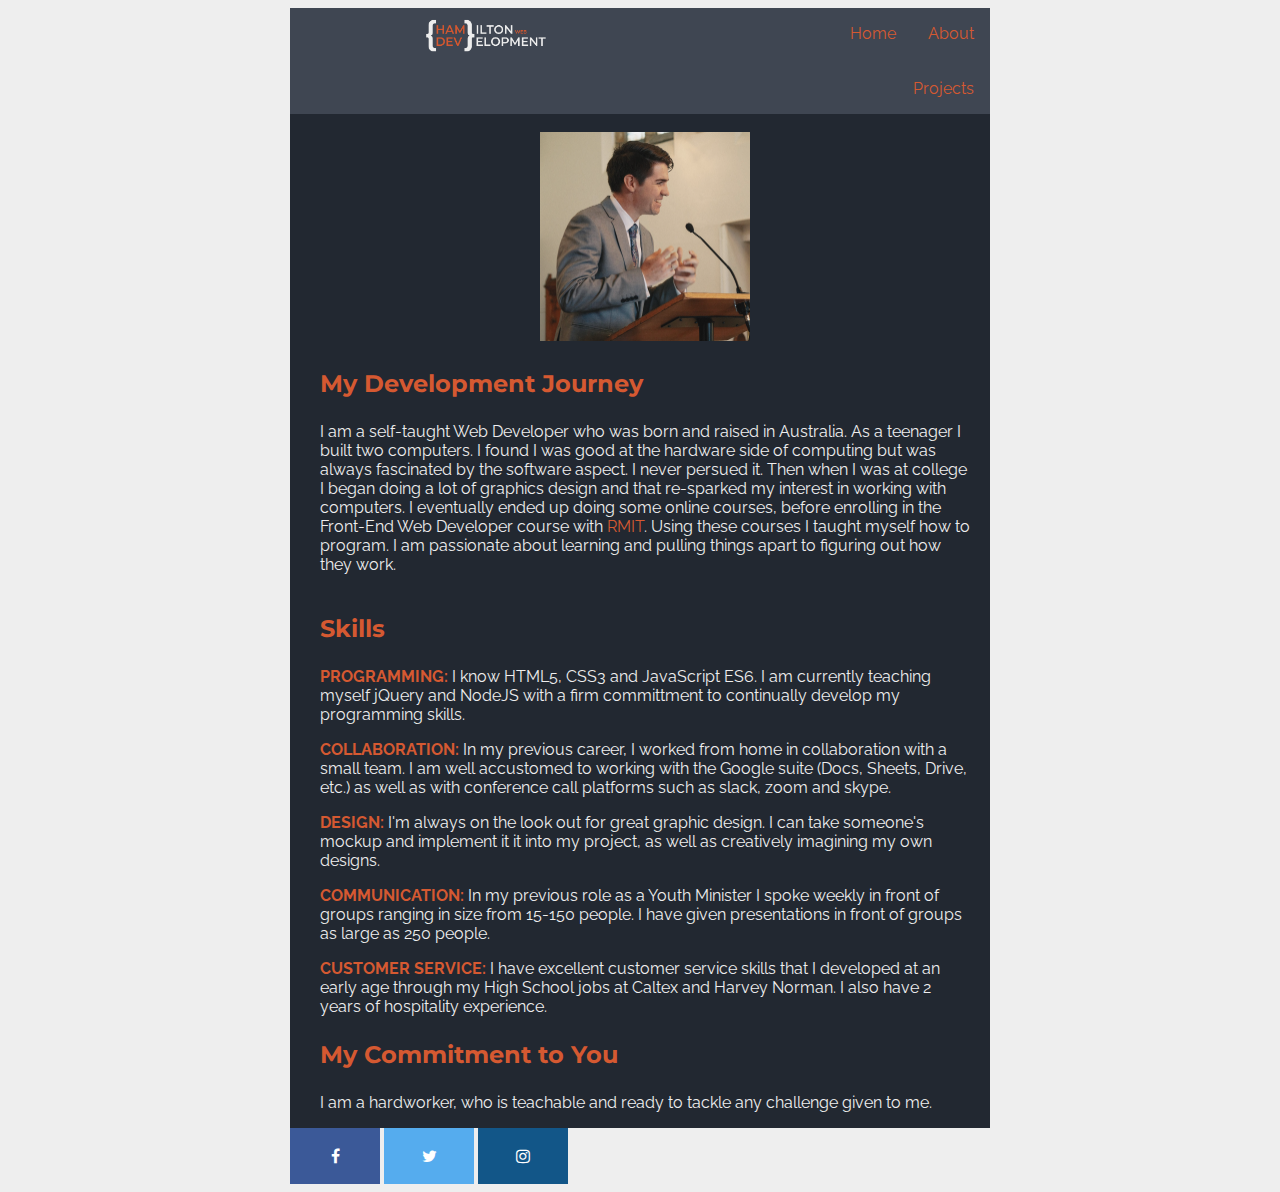
<file: about.html>
<!DOCTYPE html>
<html lang="en" dir="ltr">

<!-- Head-->

<head>
  <meta charset="utf-8">
  <title>About</title>
  <!-- CSS -->
  <link rel="stylesheet" href="css/small.css">
  <link rel="stylesheet" media="screen and (min-width: 700px)" href="css/large.css">
  <!-- FONTS -->
  <link href="https://fonts.googleapis.com/css?family=Montserrat|Raleway&display=swap" rel="stylesheet">
  <!-- ICONS -->
  <link rel="stylesheet" href="https://cdnjs.cloudflare.com/ajax/libs/font-awesome/4.7.0/css/font-awesome.min.css">
</head>


<!-- Body -->

<body>
  <div class="container">
    <!-- Navigation Bar -->
    <ul class="navigation">
      <img class="navlogo" src="assets/hamiltonWebDevLogo.png" alt="Logo">
      <li><a href="index.html">Home</a></li>
      <li><a href="about.html">About</a></li>
      <li><a href="projects.html">Projects</a></li>
    </ul>

    <!-- Header -->
    <header>
      <br>
      <div class="roundImage">
        <img class="imageOfMe" src="assets/me-speaking.png">
      </div>
    </header>

    <!-- First Div   -->
    <div class="container1">
      <div style="clear: right" class="flex-container">

        <div class="flex-container">
          <div class="aboutHeading history">
            <h3>My Development Journey</h3>
            <p>I am a self-taught Web Developer who was born and raised in Australia. As a teenager I built two computers. I found I was good at the hardware side of computing but was always fascinated by the software aspect. I never persued it. Then
              when I was at college I began doing a lot of graphics design and that re-sparked my interest in working with computers. I eventually ended up doing some online courses, before enrolling in the Front-End Web Developer course with <a
                class="orangeA" href="https://futureskills.rmit.edu.au/front-end-web-developer">RMIT</a>.
              Using these courses I taught myself how to program. I am passionate about learning and pulling things apart to figuring out how they work.</p>
          </div>
          <div class="aboutHeading skills">
            <h3>Skills</h3>
            <p><b class="orangeP">PROGRAMMING:</b> I know HTML5, CSS3 and JavaScript ES6. I am currently teaching myself jQuery and NodeJS with a firm committment to continually develop my programming skills.</p>
            <p><b class="orangeP">COLLABORATION:</b> In my previous career, I worked from home in collaboration with a small team. I am well accustomed to working with the Google suite (Docs, Sheets, Drive, etc.) as well as with conference call
              platforms such as slack, zoom and skype.
            </p>
            <p><b class="orangeP">DESIGN:</b> I'm always on the look out for great graphic design. I can take someone's mockup and implement it it into my project, as well as creatively imagining my own designs.
            </p>
            <p><b class="orangeP">COMMUNICATION:</b> In my previous role as a Youth Minister I spoke weekly in front of groups ranging in size from 15-150 people. I have given presentations in front of groups as large as 250 people.
            </p>
            <p><b class="orangeP">CUSTOMER SERVICE:</b> I have excellent customer service skills that I developed at an early age through my High School jobs at Caltex and Harvey Norman. I also have 2 years of hospitality experience.
            </p>
            <h3>My Commitment to You</h3>
            <p> I am a hardworker, who is teachable and ready to tackle any challenge given to me.</p>
          </div>
        </div>
      </div>
    </div>
  </div>
</body>
<footer>
  <a href="www.facebook.com/HAMDEVweb" class="fa fa-facebook"></a>
  <a href="https://twitter.com/CryptoMitch8" class="fa fa-twitter"></a>
  <a href="www.instagram.com/hamdev_web/" class="fa fa-instagram"></a>
</footer>

</html>
</file>
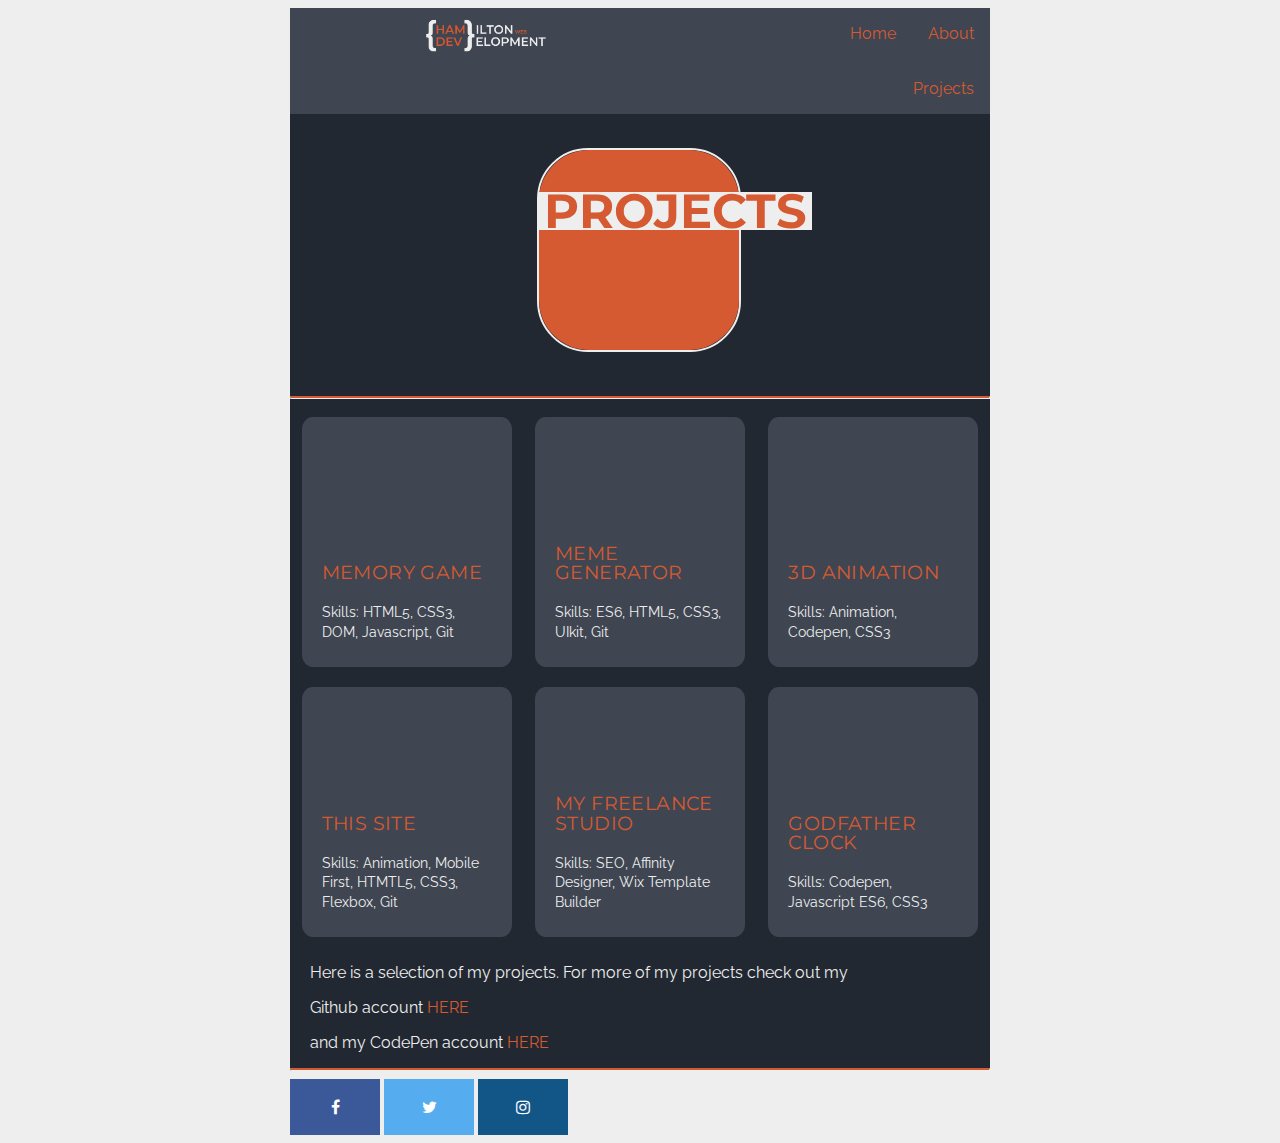
<file: projects.html>
<!DOCTYPE html>
<html lang="en" dir="ltr">
<!-- Header -->

<head>
  <meta charset="utf-8">
  <title>Projects</title>
  <!-- CSS -->
  <link rel="stylesheet" href="css/small.css">
  <link rel="stylesheet" media="screen and (min-width: 700px)" href="css/large.css">
  <!-- FONTS -->
  <link href="https://fonts.googleapis.com/css?family=Montserrat|Raleway&display=swap" rel="stylesheet">
  <!-- ICONS -->
  <link rel="stylesheet" href="https://cdnjs.cloudflare.com/ajax/libs/font-awesome/4.7.0/css/font-awesome.min.css">
</head>
<!-- Body -->

<body>
  <div class="main">
    <div class="container">
      <!-- Navigation Bar -->
      <ul class="navigation">
        <img class="navlogo" src="assets/hamiltonWebDevLogo.png" alt="Logo">
        <li><a href="index.html">Home</a></li>
        <li><a href="about.html">About</a></li>
        <li><a href="projects.html">Projects</a></li>
      </ul>
      <!-- Containers -->
      <br>
      <br>
      <div class="wrapper">
        <div class="circleCard">
          <h1>
            <span class="enclosed">PROJECTS</span>
          </h1>
        </div>
      </div>
      <br>
      <br>

      <hr>
      <ul class="flex-container-projects">

        <li class="flex-item-projects">
          <figure class="projectCards">
            <figcaption>
              <h3 class="cardsH3">Memory Game</h3>
              <br>
              <p class="cardsP">Skills: HTML5, CSS3, DOM, Javascript, Git </p>
            </figcaption>
            <div class="hover">
              <img src="assets/hamdevMemory.png" alt="Project 1 Image" />
              <a href="https://hamdevmemory.netlify.com/"></a>
            </div>
          </figure>
        </li>

        <li class="flex-item-projects">
          <figure class="projectCards">
            <figcaption>
              <h3 class="cardsH3">Meme Generator</h3>
              <br>
              <p class="cardsP">Skills: ES6, HTML5, CSS3, UIkit, Git</p>
            </figcaption>
            <div class="hover">
              <img src="assets/memeGenerator.png" alt="Project 2 Image" />
              <a href="https://meme-generator008.netlify.com/"></a>
            </div>

          </figure>
        </li>

        <li class="flex-item-projects">
          <figure class="projectCards">
            <figcaption>
              <h3 class="cardsH3">3D Animation</h3>
              <br>
              <p class="cardsP">Skills: Animation, Codepen, CSS3</p>
            </figcaption>
            <div class="hover">
              <img src="assets/circleAnimation.png" alt="Project 3 Image" />
              <a href="https://codepen.io/hamdev-mitch/pen/vqwmMw"></a>
            </div>
          </figure>
        </li>

        <li class="flex-item-projects">
          <figure class="projectCards">
            <!-- <img src="https://cdn.pixabay.com/photo/2017/10/23/16/04/milky-way-2881461_960_720.jpg" alt="Project 6" /> -->
            <figcaption>
              <h3 class="cardsH3">This Site</h3>
              <br>
              <p class="cardsP">Skills: Animation, Mobile First, HTMTL5, CSS3, Flexbox, Git</p>
            </figcaption>
            <div class="hover">
              <img src="assets/loadingScreen.png" alt="Project 4 Image" />
              <a href="https://mitchellhamilton.netlify.com/"></a>
            </div>
          </figure>
        </li>

        <li class="flex-item-projects">
          <figure class="projectCards">
            <figcaption>
              <h3 class="cardsH3">My Freelance Studio</h3>
              <br>
              <p class="cardsP">Skills: SEO, Affinity Designer, Wix Template Builder</p>
            </figcaption>
            <div class="hover">
              <img src="assets/hamdevSite" alt="Project 5 Image" />
              <a class"clickToView" href="https://www.hamdev.net/"></a>
            </div>
          </figure>
        </li>

        <li class="flex-item-projects">
          <figure class="projectCards">
            <figcaption>
              <h3 class="cardsH3">Godfather Clock</h3>
              <br>
              <p class="cardsP">Skills: Codepen, Javascript ES6, CSS3</p>
            </figcaption>
            <div class="hover">
              <img src="assets/godfatherClock.png" alt="Project 6 Image" />
              <i class="fab fa-instagram"></i>
              <a href="https://codepen.io/hamdev-mitch/pen/Bgemyj"></a>
          </figure>
        </li>
      </ul>
      <p> Here is a selection of my projects. For more of my projects check out my </p>
      <p> Github account <a class="orangeA" href="https://github.com/Hamdev-Mitch">HERE</a></p>
      <p> and my CodePen account <a class="orangeA" href="https://codepen.io/hamdev-mitch/">HERE</a></p>
    </div>
    <hr>
  </div>
</body>
<footer>
  <a href="https://www.facebook.com/HAMDEVweb/?modal=admin_todo_tour" class="fa fa-facebook"></a>
  <a href="https://twitter.com/CryptoMitch8" class="fa fa-twitter"></a>
  <a href="https://www.instagram.com/hamdev_web/" class="fa fa-instagram"></a>
</footer>
</div>

</html>
</file>
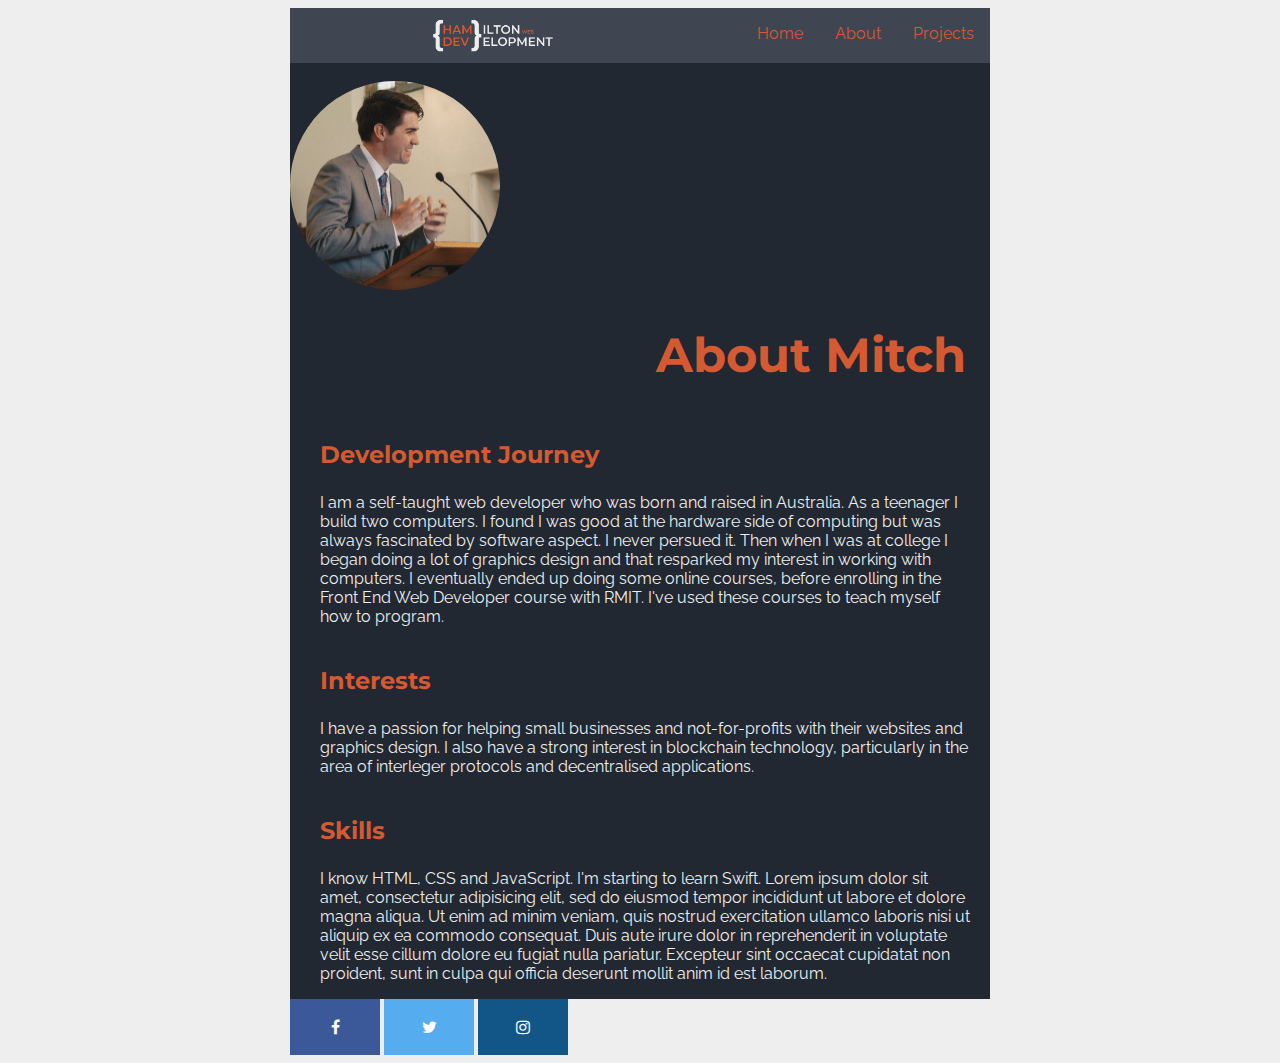
<file: Portfolio Site/about.html>
<!DOCTYPE html>
<html lang="en" dir="ltr">

<!-- Head-->
<head>
  <meta charset="utf-8">
  <title>About</title>
  <!-- CSS -->
  <link rel="stylesheet" href="css/small.css">
  <link rel="stylesheet" media="screen and (min-width: 700px)" href="css/large.css">
  <!-- FONTS -->
  <link href="https://fonts.googleapis.com/css?family=Montserrat|Raleway&display=swap" rel="stylesheet">
  <!-- ICONS -->
  <link rel="stylesheet" href="https://cdnjs.cloudflare.com/ajax/libs/font-awesome/4.7.0/css/font-awesome.min.css">
</head>


<!-- Body -->

<body>
  <div class="container">
    <!-- Navigation Bar -->
    <ul class="navigation">
      <img class="navlogo" src="assets/hamiltonWebDevLogo.png" alt="Logo">
      <li><a href="index.html">Home</a></li>
      <li><a href="about.html">About</a></li>
      <li><a href="projects.html">Projects</a></li>
    </ul>

    <!-- Header -->
    <header>
      <br>
      <div class="roundImage">
        <img class="imageOfMe" src="assets/me-speaking.png">
      </div>
      <h1>About Mitch</h1>
    </header>

    <!-- First Div   -->
    <div class="container1">
      <div style="clear: right" class="flex-container">

        <div class="flex-container">
          <div class="aboutHeading history">
            <h3>Development Journey</h3>
            <p>I am a self-taught web developer who was born and raised in Australia. As a teenager I build two computers. I found I was good at the hardware side of computing but was always fascinated by software aspect. I never persued it. Then
              when I was at college I began doing a lot of graphics design and that resparked my interest in working with computers. I eventually ended up doing some online courses, before enrolling in the Front End Web Developer course with RMIT.
              I've used these courses to teach myself how to program.</p>
          </div>
          <div class="aboutHeading interests">
            <h3 class="Interests">Interests</h3>
            <p>I have a passion for helping small businesses and not-for-profits with their websites and graphics design. I also have a strong interest in blockchain technology, particularly in the area of interleger protocols and decentralised
              applications.</p>
          </div>
          <div class="aboutHeading skills">
            <h3>Skills</h3>
            <p>I know HTML, CSS and JavaScript. I'm starting to learn Swift. Lorem ipsum dolor sit amet, consectetur adipisicing elit, sed do eiusmod tempor incididunt ut labore et dolore magna aliqua. Ut enim ad minim veniam, quis nostrud
              exercitation ullamco laboris nisi ut aliquip ex ea commodo consequat. Duis aute irure dolor in reprehenderit in voluptate velit esse cillum dolore eu fugiat nulla pariatur. Excepteur sint occaecat cupidatat non proident, sunt in culpa
              qui officia deserunt mollit anim id est laborum.</p>
          </div>
        </div>
      </div>
    </div>
  </div>
</body>
<footer>
  <a href="www.facebook.com/HAMDEVweb" class="fa fa-facebook"></a>
  <a href="https://twitter.com/CryptoMitch8" class="fa fa-twitter"></a>
  <a href="www.instagram.com/hamdev_web/" class="fa fa-instagram"></a>
</footer>

</html>
</file>
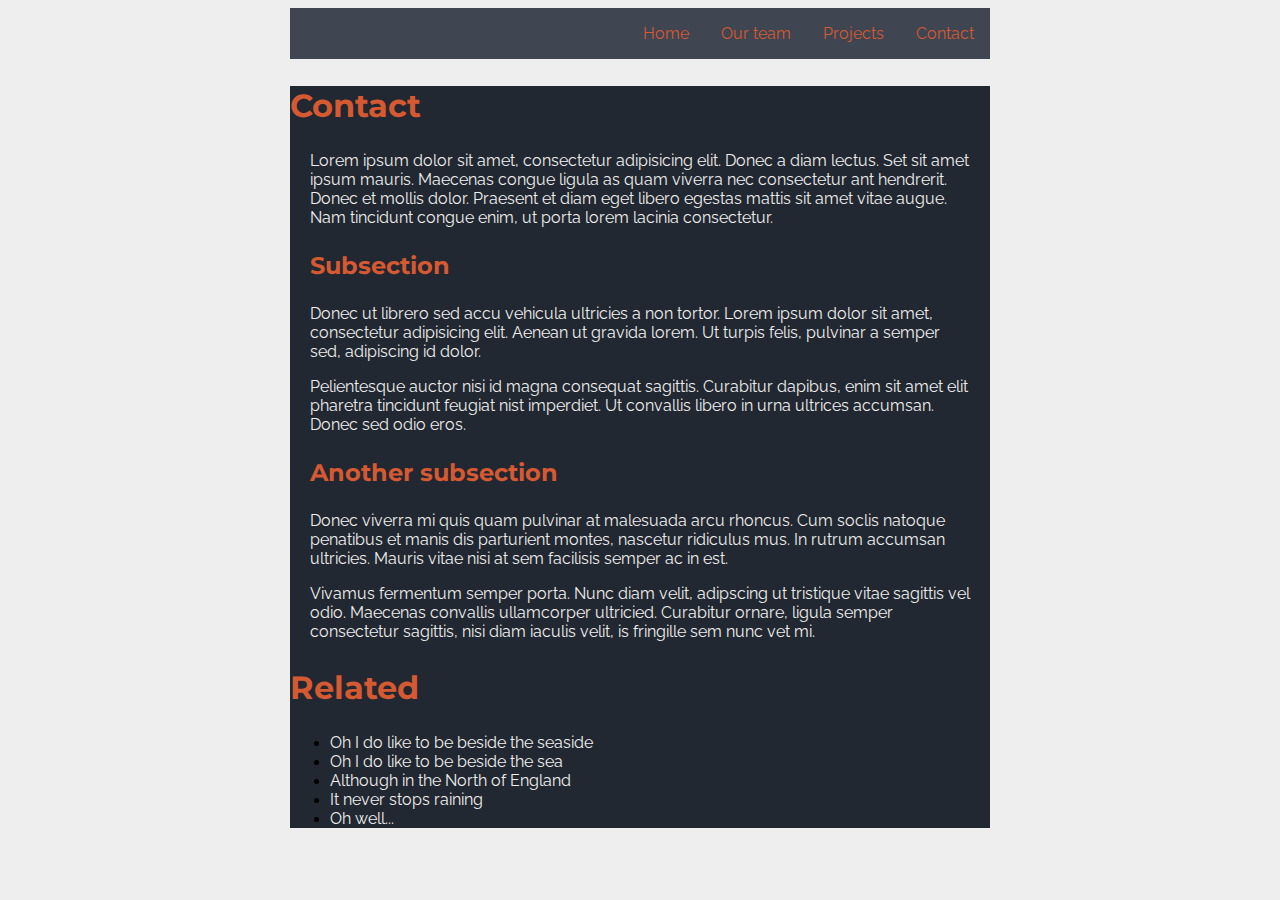
<file: Portfolio Site/contact.html>
<!DOCTYPE html>
<html>
  <head>
    <meta charset="utf-8">
    <title>Contact</title>
    <!-- CSS -->
    <link rel="stylesheet" href="css/small.css">
    <link rel="stylesheet" media="screen and (min-width: 700px)" href="css/large.css">
    <!-- FONTS -->
    <link href="https://fonts.googleapis.com/css?family=Montserrat|Raleway&display=swap" rel="stylesheet">
    <!-- ICONS -->
    <link rel="stylesheet" href="https://cdnjs.cloudflare.com/ajax/libs/font-awesome/4.7.0/css/font-awesome.min.css">
  </head>

  <body>
    <nav>
      <ul class="navigation">
        <li><a href="index.html">Home</a></li>
        <li><a href="#">Our team</a></li>
        <li><a href="#">Projects</a></li>
        <li><a href="contact.html">Contact</a></li>
      </ul>

    <!-- Here is our page's main content -->
    <main>
      <!-- It contains an article -->
      <div class="container">
      <article>
        <h2>Contact</h2>

        <p>Lorem ipsum dolor sit amet, consectetur adipisicing elit. Donec a diam lectus. Set sit amet ipsum mauris. Maecenas congue ligula as quam viverra nec consectetur ant hendrerit. Donec et mollis dolor. Praesent et diam eget libero egestas mattis sit amet vitae augue. Nam tincidunt congue enim, ut porta lorem lacinia consectetur.</p>

        <h3>Subsection</h3>

        <p>Donec ut librero sed accu vehicula ultricies a non tortor. Lorem ipsum dolor sit amet, consectetur adipisicing elit. Aenean ut gravida lorem. Ut turpis felis, pulvinar a semper sed, adipiscing id dolor.</p>

        <p>Pelientesque auctor nisi id magna consequat sagittis. Curabitur dapibus, enim sit amet elit pharetra tincidunt feugiat nist imperdiet. Ut convallis libero in urna ultrices accumsan. Donec sed odio eros.</p>

        <h3>Another subsection</h3>

        <p>Donec viverra mi quis quam pulvinar at malesuada arcu rhoncus. Cum soclis natoque penatibus et manis dis parturient montes, nascetur ridiculus mus. In rutrum accumsan ultricies. Mauris vitae nisi at sem facilisis semper ac in est.</p>

        <p>Vivamus fermentum semper porta. Nunc diam velit, adipscing ut tristique vitae sagittis vel odio. Maecenas convallis ullamcorper ultricied. Curabitur ornare, ligula semper consectetur sagittis, nisi diam iaculis velit, is fringille sem nunc vet mi.</p>
      </article>

      <!-- the aside content can also be nested within the main content -->
      <aside>
        <h2>Related</h2>

        <ul>
          <li><a href="#">Oh I do like to be beside the seaside</a></li>
          <li><a href="#">Oh I do like to be beside the sea</a></li>
          <li><a href="#">Although in the North of England</a></li>
          <li><a href="#">It never stops raining</a></li>
          <li><a href="#">Oh well...</a></li>
        </ul>
      </aside>
    </div>
    </main>

    <!-- And here is our main footer that is used across all the pages of our website -->

    <footer>
      <p>©Copyright Hamdev 2019. All rights reversed.</p>
    </footer>

  </body>
</html>
</file>
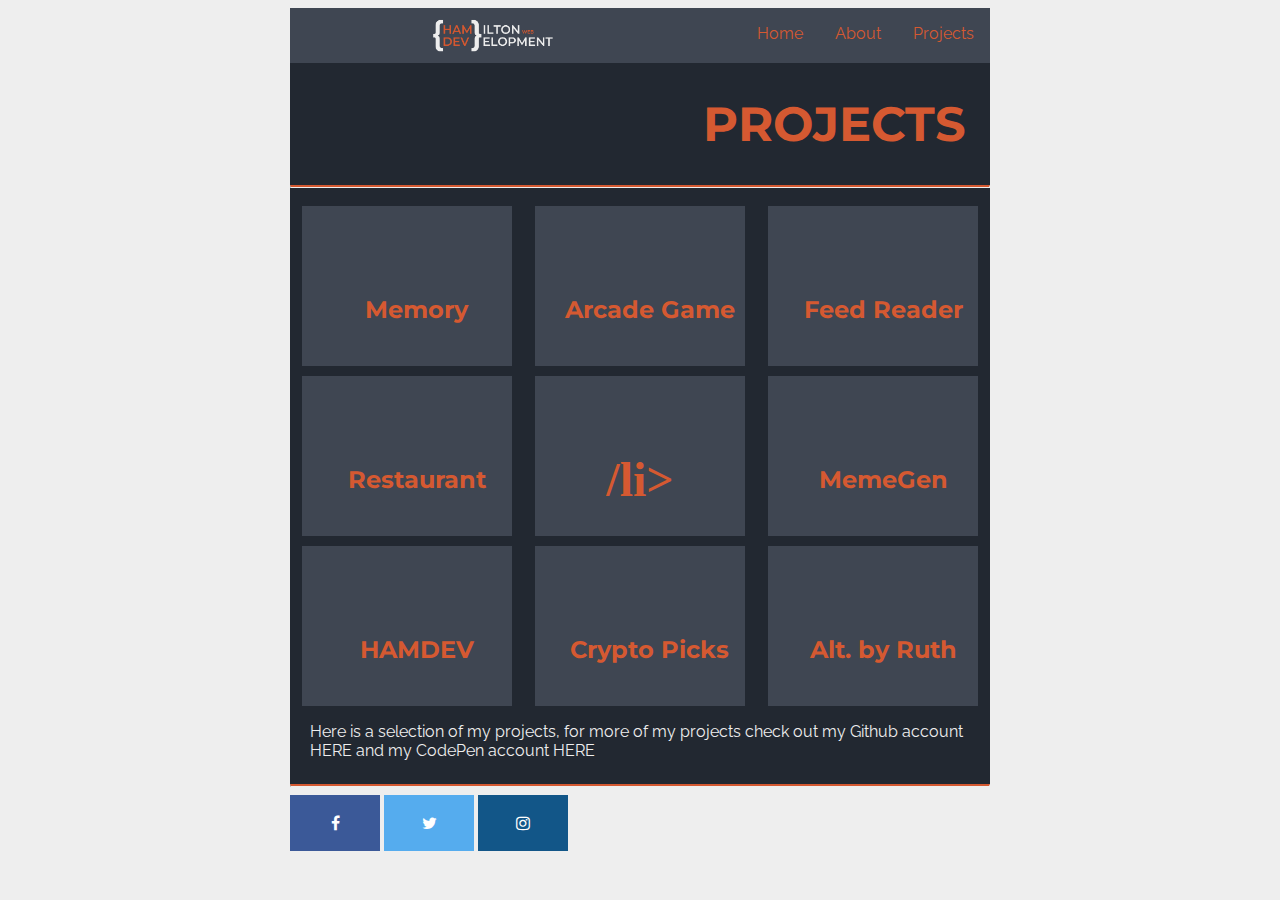
<file: Portfolio Site/projects.html>
<!DOCTYPE html>
<html lang="en" dir="ltr">
<!-- Header -->
<head>
  <meta charset="utf-8">
  <title>All Projects</title>
  <!-- CSS -->
  <link rel="stylesheet" href="css/small.css">
  <link rel="stylesheet" media="screen and (min-width: 700px)" href="css/large.css">
  <!-- FONTS -->
  <link href="https://fonts.googleapis.com/css?family=Montserrat|Raleway&display=swap" rel="stylesheet">
  <!-- ICONS -->
  <link rel="stylesheet" href="https://cdnjs.cloudflare.com/ajax/libs/font-awesome/4.7.0/css/font-awesome.min.css">
</head>
<!-- Body -->
<body>
  <div class="container">
    <!-- Navigation Bar -->
    <ul class="navigation">
      <img class="navlogo" src="assets/hamiltonWebDevLogo.png" alt="Logo">
      <li><a href="index.html">Home</a></li>
      <li><a href="about.html">About</a></li>
      <li><a href="projects.html">Projects</a></li>
    </ul>
    <!-- Containers -->
    <div class="container1">
      <h1>PROJECTS</h1>
    </div>
    <hr>
    <!-- Gallery -->
    <div class="flex-container2">
      <!-- <h2>Gallery</h2> -->
      <ul class="flex-container2">
        <li class="flex-item2">
          <h3>Memory Game</h3>
        </li>
        <li class="flex-item2">
          <h3>Arcade Game</h3>
        </li>
        <li class="flex-item2">
          <h3>Feed Reader Testing</h3>
        </li>
        <li class="flex-item2">
          <h3>Restaurant Review App<h3>
        </li>
        <li class="flex-item2">
          <h3></h3>/li>
        <li class="flex-item2">
          <h3>MemeGen<h3>
        </li>
        <li class="flex-item2">
          <h3>HAMDEV</h3>
        </li>
        <li class="flex-item2">
          <h3>Crypto Picks</h3>
        </li>
        <li class="flex-item2">
          <h3>Alt. by Ruth<h3>
        </li>
      </ul>
      <p>
        Here is a selection of my projects, for more of my projects check out my Github account <a href="https://github.com/Hamdev-Mitch">HERE</a> and my CodePen account <a href="https://codepen.io/hamdev-mitch/">HERE</a>
      </p>
    </div>
    <hr>
    </div>
    <footer>
      <a href="www.facebook.com/HAMDEVweb" class="fa fa-facebook"></a>
      <a href="https://twitter.com/CryptoMitch8" class="fa fa-twitter"></a>
      <a href="www.instagram.com/hamdev_web/" class="fa fa-instagram"></a>
    </footer>

</body>
</html>
</file>
<file: css/small.css>
/* Created by MITCH HAMILTON from HAMDEV.
www.hamdev.net

CSS Sections:
    BACKGROUND COLOURS
    HEADINGS
    NAVIGATION
    IMAGES
    RESPONSIVE DESIGN
    FLEX CONTAINER
    FLEX CONTAINER 2
    SOCIAL MEDIA
 */

/* BACKGROUND COLOURS */
body {
  background: #eeeeee;
}

div {
  background: #222831;
}

/* HEADINGS */
h1 {
  color: #d55931;
  font-family: 'Montserrat', sans-serif;
  font-size: 3rem;
  text-align: right;
  padding-right: 24px;
}

h2 {
  font-family: 'Montserrat', sans-serif;
  color: #d55931;
  font-size: 2rem;
}

h3 {
  padding-left: 20px;
  font-family: 'Montserrat', sans-serif;
  font-size: 1.5rem;
  color: #d55931;
}

h4 {
  font-family: 'Montserrat', sans-serif;
  color: #eeeeee;
  font-size: 1rem;
  text-align: right;
  padding-right: 24px;
  padding-top: 0px;
}

h6 {
  font-family: 'Montserrat', sans-serif;
}

hr {
  border-top: 2px solid #d55931;
}

p{
  word-wrap: normal;
  padding-left: 20px;
  padding-right: 20px;
  font-family: 'Raleway', sans-serif;
  font-size: 16px;
  color: #eeeeee;
}

a {
  font-family: 'Raleway', sans-serif;
  font-size: 16px;
  color: #eeeeee;
  text-decoration:none;
}

.viewSiteBtn{
  border-radius: 8px;
  color: #d55931
}

a:hover {
  color: #d55931;
}

/* NAVIGATION */
.navigation {
  list-style: none;
  margin: 0;
  background: #3f4652;
  display: -webkit-box;
  display: -moz-box;
  display: -ms-flexbox;
  display: -webkit-flex;
  display: flex;
  -webkit-flex-flow: row wrap;
  justify-content: flex-end;
}

.navigation a {
  text-decoration: none;
  display: block;
  padding: 1em;
  color: #d55931;
}

/* .navigation a:hover {
  background: darken (#3f4652, 10%);
} */
@media all and (max-width: 800px) {
  .navigation {
    justify-content: space-around;
  }
}

@media all and (max-width: 600px) {
  .navigation {
    -webkit-flex-flow: column wrap;
    flex-flow: column wrap;
    padding: 0;
  }

  .navigation a {
    text-align: center;
    padding: 10px;
    border-top: 1px solid rgba(255, 255, 255, 0.3);
    border-bottom: 1px solid rgba(0, 0, 0, 0.1);
  }

  .navigation li:last-of-type a {
    border-bottom: none;
  }
}

.navigation:hover {
  opacity: 0.7;
}

/* IMAGES */
.navlogo {
  width: 20%;
  height: 20%;
  padding-top: 10px;
  padding-right: 280px;
  padding-bottom: 10px;
}

.hamdevWorkstation {
  width: 80%;
  height: auto;
  max-width: 600px;
  padding-right: 24px;
}

.hamdevLogo, .memoryGame, .orangeCar {
  width: 100%;
  height: 150px;
}

.starrySky:hover, .memoryGame:hover, .orangeCar:hover {
  opacity: 0.7;
}

/* RESPONSIVE DESIGN */
/* Large */
.container2 {
  display: flex;
  flex-flow: row wrap;
  /* This aligns items to the end line on main-axis */
  justify-content: flex-end;
}

/* Medium screens */
@media all and (max-width: 800px) {
  .container2 {
    /* When on medium sized screens, we center it by evenly distributing empty space around items */
    justify-content: space-around;
  }
}

/* Small screens */
@media all and (max-width: 500px) {
  .container2 {
    /* On small screens, we are no longer using row direction but column */
    flex-direction: column;
  }
}

/* FLEX CONTAINER */
.flex-container {
  padding: 0;
  margin: 0;
  list-style: none;
  display: -webkit-box;
  display: -moz-box;
  display: -ms-flexbox;
  display: -webkit-flex;
  display: flex;
  -webkit-flex-flow: row wrap;
  justify-content: space-around;
}

.flex-item {
  /* background: #222831; */
  padding: 12px;
  width: 200px;
  height: 300px;
  margin-top: 10px;
  color: #eeeeee;
  text-align: center;
}
/* FLEX CONTAINER 2 */

.flex-container2 {
  padding: 0;
  margin: 0;
  list-style: none;
  display: -webkit-box;
  display: -moz-box;
  display: -ms-flexbox;
  display: -webkit-flex;
  display: flex;
  -webkit-flex-flow: row wrap;
  justify-content: space-around;
}

.flex-item2 {
  background: #3f4652;
  padding: 5px;
  width: 200px;
  height: 150px;
  margin-top: 10px;
  line-height: 150px;
  color: #d55931;
  font-weight: bold;
  font-size: 3em;
  text-align: center;
}



/* SOCIAL MEDIA */
/* Style all font awesome icons */
.fa {
  padding: 20px;
  font-size: 30px;
  width: 50px;
  text-align: center;
  text-decoration: none;
}

/* Add a hover effect if you want */
.fa:hover {
  opacity: 0.7;
}

/* Set a specific color for each brand */
/* Facebook */
.fa-facebook {
  background: #3B5998;
  color: white;
}

/* Twitter */
.fa-twitter {
  background: #55ACEE;
  color: white;
}

/* Instagram */
.fa-instagram {
  background: #125688;
  color: white;
}

/* ABOUT PAGE CSS*/

.aboutHeading{
  padding-left: 10px;
}



.imageOfMe{
  width: 30%;
  align-items: center;
  grid-area: 1 / 2;
  padding-left: 250px;

}

/* Animated Projects Title */

.wrapper {
  /* position: relative; */
  perspective: 20em;
  display: grid;
  transform-style:preserve-3d;
}

.circleCard {
  border-radius: 25%;
  grid-area: 1 / 2;
  height: 200px;
  width: 200px;
  background: #d55931;
  align-items: center;
  color: #eee;
  text-transform: uppercase;
}

.circleCard .enclosed {
  background: #eee;
  line-height: 0.8;
  color: #d55931;
  padding: 0 5px;
  display: inline-block;
  transform-origin: right center;
}

.wrapper:before {
  border-radius:25%;
  --bw: 2px;
  grid-area: 1 / 2;
  content: '';
  height: 200px;
  width: 200px;
  margin-top: calc(-1 * var(--bw));
  margin-left: calc(-1 * var(--bw));
  border: var(--bw) solid #eee;
}


/* Projects Cards */

@import "compass/css3";

.flex-container-projects {
  padding: 0;
  margin: 0;
  list-style: none;
  display: -webkit-box;
  display: -moz-box;
  display: -ms-flexbox;
  display: -webkit-flex;
  display: flex;
  -webkit-flex-flow: row wrap;
  justify-content: space-around;
}

.projectCards {
  border-radius:5%;
  background-color:  #3f4652;
  color: #d55931;
  font-size: 14px;
  line-height: 1.4em;
  margin: 10px;
  max-width: 210px;
  min-width: 210px;
  min-height: 250px;
  max-height: 250px;
  overflow: hidden;
  position: relative;
  text-align: left;
  width: 100%;
}

.projectCards * {
  -webkit-box-sizing: border-box;
  box-sizing: border-box;
  -webkit-transition: all 0.1s ease;
  transition: all 0.1s ease;
}

.projectCards img {
  position: relative;
  object-fit: cover;
}

.projectCards figcaption {
  padding: 25px 20px 25px;
  position: absolute;
  bottom: 0;
  z-index: 1;
}

.projectCards h3,
.projectCards p {
  margin: 0;
  padding: 0;
}

.projectCards h3 {
  font-weight: 400;
  letter-spacing: 0.4px;
}

.projectCards .hover {
  position: absolute;
  top: 0;
  bottom: 0;
  left: 0;
  right: 0;
  align-items: center;
  background-color:  #d55931;
  display: flex;
  font-size: 40px;
  justify-content: center;
  opacity: 0;
}

.projectCards a {
  left: 0;
  right: 0;
  top: 0;
  bottom: 0;
  position: absolute;
  z-index: 1;
}

.projectCards:hover .hover,
.projectCards.hover .hover {
  -webkit-transition-delay: 0.1s;
  transition-delay: 0.1s;
  opacity: 0.8;
}

.projectCards:hover figcaption,
.projectCards.hover figcaption {
  opacity: 1;
  color: white;
}

.cardsH3{
font-size: 1.2rem;
text-transform: uppercase;
}

.cardsP{
  font-size: 0.9rem;
}

.orangeA{
  color: #d55931;
}

.orangeP{color: #d55931;
}

/* Loading Screen - Additional Content to RMIT Assignment*/

#load_screen{
  background: #222831;
  opacity: 1;
  position: fixed;
  z-index: 10;
  top: 0px;
  left: 0px;
  width: 100%;
  height: 100%;
}

#load_screen > div#loading {
  color: #FFF;
  width: 120px;
  height: 24px;
  margin-left: 10%;
}
</file>
<file: css/large.css>
body {
  width: 700px;
  margin-left: auto;
  margin-right: auto;
  display: block;
}
</file>
<file: Portfolio Site/css/small.css>
/* Created by MITCH HAMILTON from HAMDEV.
www.hamdev.net

CSS Sections:
    BACKGROUND COLOURS
    HEADINGS
    NAVIGATION
    IMAGES
    RESPONSIVE DESIGN
    FLEX CONTAINER
    FLEX CONTAINER 2
    SOCIAL MEDIA
 */

/* BACKGROUND COLOURS */
body {
  background: #eeeeee;
}

div {
  background: #222831;
}

/* HEADINGS */
h1 {
  color: #d55931;
  font-family: 'Montserrat', sans-serif;
  font-size: 3rem;
  text-align: right;
  padding-right: 24px;
}

h2 {
  font-family: 'Montserrat', sans-serif;
  color: #d55931;
  font-size: 2rem;
}

h3 {
  padding-left: 20px;
  font-family: 'Montserrat', sans-serif;
  font-size: 1.5rem;
  color: #d55931;
}

h4 {
  font-family: 'Montserrat', sans-serif;
  color: #eeeeee;
  font-size: 1rem;
  text-align: right;
  padding-right: 24px;
  padding-top: 0px;
}

h6 {
  font-family: 'Montserrat', sans-serif;
}

hr {
  border-top: 2px solid #d55931;
}

p{
  word-wrap: normal;
  padding-left: 20px;
  padding-right: 20px;
  font-family: 'Raleway', sans-serif;
  font-size: 16px;
  color: #eeeeee;
}

a {
  font-family: 'Raleway', sans-serif;
  font-size: 16px;
  color: #eeeeee;
}

a:hover {
  color: #d55931;
}

/* COLOURS */
/* Burnt-Orange - #d55931
Dark-Blue - #222831
Ash-White - #eeeeee
Blue-grey - #3f4652  */

/* NAVIGATION */
.navigation {
  list-style: none;
  margin: 0;
  background: #3f4652;
  display: -webkit-box;
  display: -moz-box;
  display: -ms-flexbox;
  display: -webkit-flex;
  display: flex;
  -webkit-flex-flow: row wrap;
  justify-content: flex-end;
}

.navigation a {
  text-decoration: none;
  display: block;
  padding: 1em;
  color: #d55931;
}

/* .navigation a:hover {
  background: darken (#3f4652, 10%);
} */
@media all and (max-width: 800px) {
  .navigation {
    justify-content: space-around;
  }
}

@media all and (max-width: 600px) {
  .navigation {
    -webkit-flex-flow: column wrap;
    flex-flow: column wrap;
    padding: 0;
  }

  .navigation a {
    text-align: center;
    padding: 10px;
    border-top: 1px solid rgba(255, 255, 255, 0.3);
    border-bottom: 1px solid rgba(0, 0, 0, 0.1);
  }

  .navigation li:last-of-type a {
    border-bottom: none;
  }
}

.navigation:hover {
  opacity: 0.7;
}

/* IMAGES */
.navlogo {
  width: 20%;
  height: 20%;
  padding-top: 10px;
  padding-right: 180px;
  padding-bottom: 10px;
}

.hamdevWorkstation {
  width: 80%;
  height: auto;
  max-width: 600px;
  padding-right: 24px;
}

.hamdevLogo, .memoryGame, .orangeCar {
  width: 100%;
  height: 150px;
}

.starrySky:hover, .memoryGame:hover, .orangeCar:hover {
  opacity: 0.7;
}

/* RESPONSIVE DESIGN */
/* Large */
.container2 {
  display: flex;
  flex-flow: row wrap;
  /* This aligns items to the end line on main-axis */
  justify-content: flex-end;
}

/* Medium screens */
@media all and (max-width: 800px) {
  .container2 {
    /* When on medium sized screens, we center it by evenly distributing empty space around items */
    justify-content: space-around;
  }
}

/* Small screens */
@media all and (max-width: 500px) {
  .container2 {
    /* On small screens, we are no longer using row direction but column */
    flex-direction: column;
  }
}

/* FLEX CONTAINER */
.flex-container {
  padding: 0;
  margin: 0;
  list-style: none;
  display: -webkit-box;
  display: -moz-box;
  display: -ms-flexbox;
  display: -webkit-flex;
  display: flex;
  -webkit-flex-flow: row wrap;
  justify-content: space-around;
}

.flex-item {
  /* background: #222831; */
  padding: 12px;
  width: 200px;
  height: 300px;
  margin-top: 10px;
  color: #eeeeee;
  text-align: center;
}
/* FLEX CONTAINER 2 */

.flex-container2 {
  padding: 0;
  margin: 0;
  list-style: none;
  display: -webkit-box;
  display: -moz-box;
  display: -ms-flexbox;
  display: -webkit-flex;
  display: flex;
  -webkit-flex-flow: row wrap;
  justify-content: space-around;
}

.flex-item2 {
  background: #3f4652;
  padding: 5px;
  width: 200px;
  height: 150px;
  margin-top: 10px;
  line-height: 150px;
  color: #d55931;
  font-weight: bold;
  font-size: 3em;
  text-align: center;
}



/* SOCIAL MEDIA */
/* Style all font awesome icons */
.fa {
  padding: 20px;
  font-size: 30px;
  width: 50px;
  text-align: center;
  text-decoration: none;
}

/* Add a hover effect if you want */
.fa:hover {
  opacity: 0.7;
}

/* Set a specific color for each brand */
/* Facebook */
.fa-facebook {
  background: #3B5998;
  color: white;
}

/* Twitter */
.fa-twitter {
  background: #55ACEE;
  color: white;
}

/* Instagram */
.fa-instagram {
  background: #125688;
  color: white;
}

/* ABOUT PAGE CSS*/

.aboutHeading{
  padding-left: 10px;
}


a { /*  */
  text-decoration:none;
}

.imageOfMe{
  width: 30%;
  border-radius: 50%;

}

/* Loading Screen - Additional Content to RMIT Assignment*/

#load_screen{
  background: #222831;
  opacity: 1;
  position: fixed;
  z-index: 10;
  top: 0px;
  left: 0px;
  width: 100%;
  height: 100%;
}

#load_screen > div#loading {
  color: #FFF;
  width: 120px;
  height: 24px;
  margin-left: 10%;
}
</file>
<file: Portfolio Site/css/large.css>
body {
  width: 700px;
  margin-left: auto;
  margin-right: auto;
  display: block;
}
</file>
